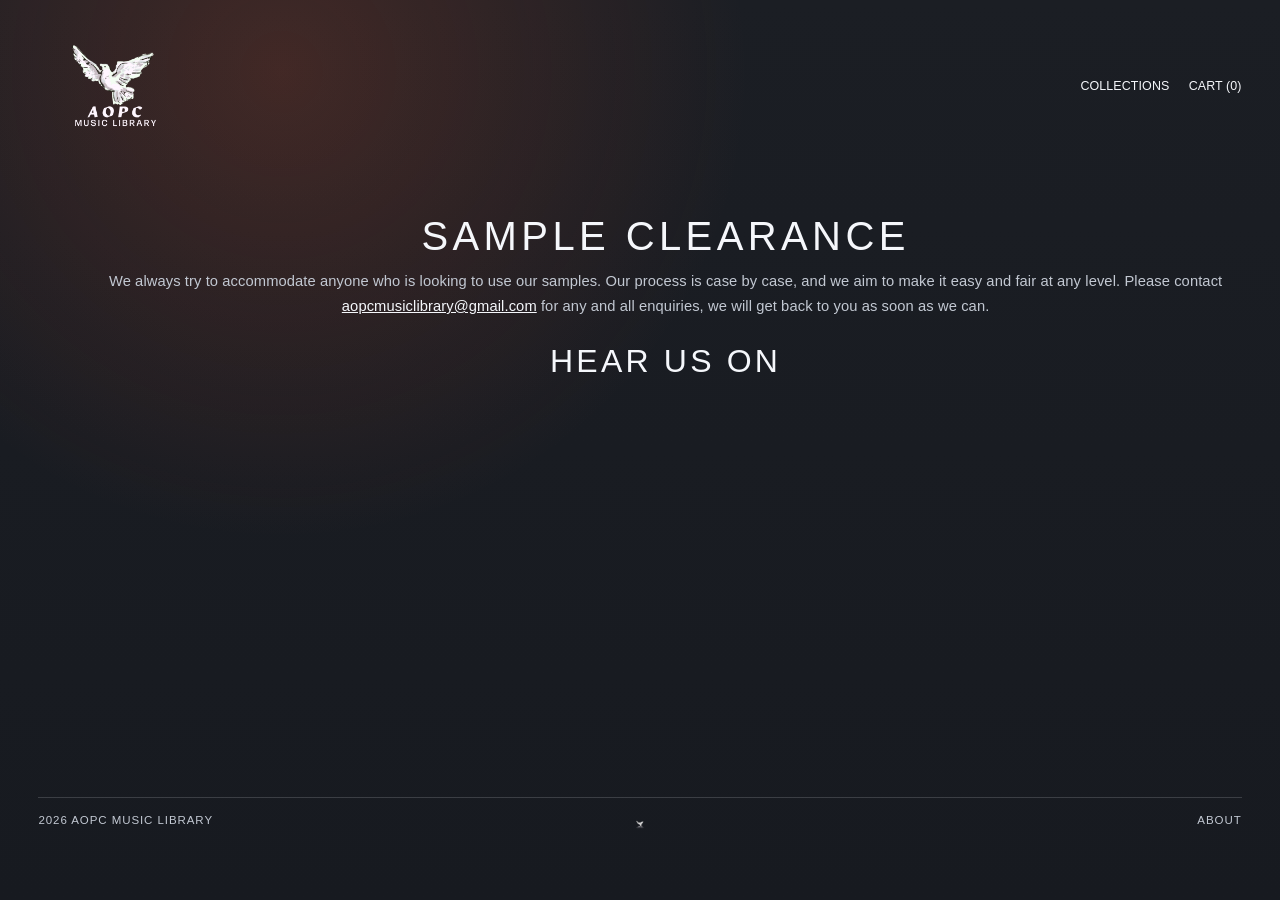
<file: about.html>
<!DOCTYPE html>
<html lang="en">
  <head>
    <meta charset="UTF-8" />
    <meta name="viewport" content="width=device-width, initial-scale=1.0" />
    <title>About | AOPC Music Library</title>
    <meta
      name="description"
      content="About AOPC Music Library and contact details."
    />
    <link rel="stylesheet" href="style.css" />
  </head>
  <body class="about-page">
    <div class="page-shell">
      <header class="site-header">
        <a class="logo" href="index.html" aria-label="AOPC Music Library Home">
          <img
            src="aopc-logo.png"
            alt="AOPC Music Library"
            onerror="this.style.display='none';this.parentElement.classList.add('logo-missing');"
          />
          <span class="logo-fallback">AOPC</span>
        </a>
        <nav class="top-nav" aria-label="Main navigation">
          <a href="index.html#collections">Collections</a>
          <a href="#" aria-label="Cart">Cart <span data-cart-count>(0)</span></a>
        </nav>
      </header>

      <main>
        <section class="reveal">
          <div class="pack-info-block">
            <h2>SAMPLE CLEARANCE</h2>
            <p>
              We always try to accommodate anyone who is looking to use our samples.
              Our process is case by case, and we aim to make it easy and fair at
              any level. Please contact
              <a href="mailto:aopcmusiclibrary@gmail.com">aopcmusiclibrary@gmail.com</a>
              for any and all enquiries, we will get back to you as soon as we can.
            </p>
          </div>

          <div class="pack-info-block">
            <h2>HEAR US ON</h2>
            <iframe
              data-testid="embed-iframe"
              style="border-radius: 12px"
              src="https://open.spotify.com/embed/playlist/49pisKpx2XLp7H5xdY4hKY?utm_source=generator"
              width="100%"
              height="352"
              frameborder="0"
              allowfullscreen=""
              allow="autoplay; clipboard-write; encrypted-media; fullscreen; picture-in-picture"
              loading="lazy"
            ></iframe>
          </div>
        </section>
      </main>

      <footer class="site-footer">
        <p>2026 AOPC MUSIC LIBRARY</p>
        <div class="logo-mark">
          <img src="aopc-logo.png" alt="AOPC Music Library" />
        </div>
        <p class="socials"><a href="about.html">ABOUT</a></p>
      </footer>
    </div>

    <script src="packs.js"></script>
    <script src="app.js"></script>
  </body>
</html>
</file>
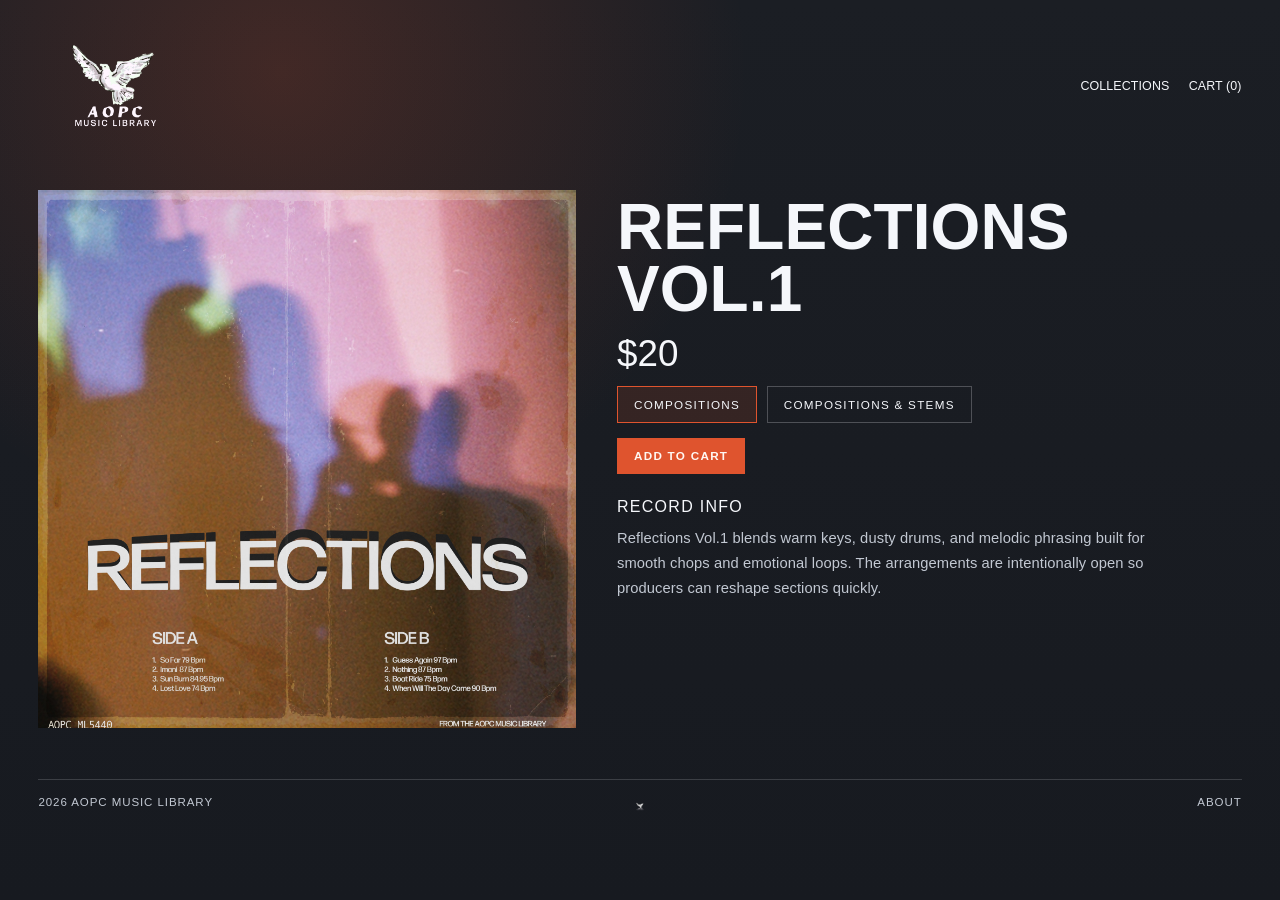
<file: record-template.html>
<!DOCTYPE html>
<html lang="en">
  <head>
    <meta charset="UTF-8" />
    <meta name="viewport" content="width=device-width, initial-scale=1.0" />
    <title>AOPC Record</title>
    <meta name="description" content="AOPC record page with composition and stems purchase options." />
    <link rel="stylesheet" href="style.css" />
  </head>
  <body>
    <div class="page-shell">
      <header class="site-header">
        <a class="logo" href="index.html" aria-label="AOPC Music Library Home">
          <img
            src="aopc-logo.png"
            alt="AOPC Music Library"
            onerror="this.style.display='none';this.parentElement.classList.add('logo-missing');"
          />
          <span class="logo-fallback">AOPC</span>
        </a>
        <nav class="top-nav" aria-label="Main navigation">
          <a href="index.html#collections">Collections</a>
          <a href="#" aria-label="Cart">Cart <span data-cart-count>(0)</span></a>
        </nav>
      </header>

      <main>
        <section class="record-layout reveal">
          <div class="record-art">
            <div class="artwork-placeholder" id="record-artwork" role="img" aria-label="Record artwork placeholder"></div>
          </div>

          <div class="record-meta">
            <h1 id="record-title">Record Title</h1>

            <div class="selected-price" id="selected-price">$20</div>

            <div class="purchase-toggle" role="group" aria-label="Choose purchase option">
              <button class="outline-btn purchase-option is-active" type="button" data-option="compositions">
                Compositions
              </button>
              <button class="outline-btn purchase-option" type="button" data-option="stems">
                Compositions &amp; Stems
              </button>
            </div>

            <div class="record-actions">
              <button id="add-cart" class="filled-btn" type="button">ADD TO CART</button>
            </div>

            <div class="pack-info-block">
              <h2>RECORD INFO</h2>
              <p id="pack-description"></p>
            </div>
          </div>
        </section>
      </main>

      <footer class="site-footer">
        <p>2026 AOPC MUSIC LIBRARY</p>
        <div class="logo-mark">
          <img src="aopc-logo.png" alt="AOPC Music Library" />
        </div>
        <p class="socials"><a href="about.html">ABOUT</a></p>
      </footer>
    </div>

    <script src="packs.js"></script>
    <script src="app.js"></script>
  </body>
</html>
</file>
<file: style.css>
:root {
  --bg: #181a1f;
  --bg-soft: #202329;
  --text: #f5f7fb;
  --muted: #c2c8d2;
  --line: rgba(245, 247, 251, 0.24);
  --accent: #df542e;
  --accent-deep: #b73a21;
  --card: #22262d;
  --wave: #2d333d;
  --wave-active: #df542e;
  --max-width: 1380px;
  --font-display: "Arial Black", "Franklin Gothic Heavy", "Impact", sans-serif;
  --font-body: "Helvetica Neue", "Avenir Next", "Arial", sans-serif;
}

* {
  box-sizing: border-box;
}

html,
body {
  margin: 0;
  min-height: 100%;
}

body {
  background:
    radial-gradient(circle at 22% 8%, rgba(223, 84, 46, 0.2), transparent 36%),
    linear-gradient(180deg, #1b1e24 0%, #171a20 100%);
  color: var(--text);
  font-family: var(--font-body);
  letter-spacing: 0.006em;
}

.page-shell {
  width: min(var(--max-width), 94vw);
  margin: 0 auto;
  padding: 0.7rem 0 1.6rem;
}

.site-header {
  display: grid;
  grid-template-columns: 1fr auto;
  align-items: center;
  margin-left: -2.4vw;
  margin-right: -2.4vw;
  padding: 0 2.4vw;
  margin-bottom: 1.8rem;
}

.logo,
.top-nav a,
h1,
h2,
h3,
.eyebrow,
.outline-btn,
.filled-btn,
.ghost-btn,
.site-footer p {
  text-transform: uppercase;
  font-family: var(--font-display);
}

.logo,
.top-nav a,
.outline-btn,
.filled-btn,
.ghost-btn {
  text-decoration: none;
  color: var(--text);
}

.logo {
  display: inline-flex;
  align-items: center;
  min-height: 2.4rem;
  width: clamp(5.6rem, 12.2vw, 9.4rem);
  overflow: hidden;
}

.logo img {
  display: block;
  width: 100%;
  height: auto;
  transform: scale(1.85) translateY(7%);
  transform-origin: center;
}

.logo-fallback {
  display: none;
  font-size: 1.04rem;
  letter-spacing: 0.1em;
}

.logo.logo-missing .logo-fallback {
  display: inline-block;
}

.top-nav {
  display: flex;
  gap: 1.2rem;
  font-size: 0.78rem;
}

.top-nav a {
  border-bottom: 1px solid transparent;
  padding: 0.2rem 0;
  transition: border-color 160ms ease;
}

.top-nav a:hover,
.top-nav a:focus-visible {
  border-color: var(--line);
  outline: none;
}

.hero-split {
  display: grid;
  grid-template-columns: minmax(320px, 1fr) minmax(320px, 1fr);
  gap: clamp(1.2rem, 4vw, 3.4rem);
  min-height: 72vh;
  align-items: center;
}

.eyebrow {
  margin: 0;
  color: var(--muted);
  letter-spacing: 0.13em;
  font-size: 0.75rem;
}

.hero-copy h1 {
  margin: 0.55rem 0 1.15rem;
  font-size: clamp(1.95rem, 5.4vw, 4.45rem);
  line-height: 0.95;
  font-weight: 700;
  letter-spacing: 0.01em;
}

.hero-copy h1 span {
  color: var(--accent);
}

.hero-copy p {
  margin: 0;
  color: var(--muted);
  max-width: 48ch;
  line-height: 1.7;
  font-size: 0.9rem;
}

.hero-actions {
  display: flex;
  flex-wrap: wrap;
  gap: 0.8rem;
  margin-top: 1.45rem;
}

.filled-btn,
.outline-btn,
.ghost-btn {
  border: 1px solid var(--line);
  font-family: var(--font-display);
  font-size: 0.73rem;
  letter-spacing: 0.11em;
  padding: 0.68rem 1rem;
  background: transparent;
  cursor: pointer;
}

.filled-btn {
  border-color: var(--accent);
  background: var(--accent);
  color: #fff7f2;
  font-weight: 700;
}

.outline-btn:hover,
.outline-btn:focus-visible,
.ghost-btn:hover,
.ghost-btn:focus-visible {
  border-color: var(--text);
  background: rgba(245, 247, 251, 0.08);
  outline: none;
}

.filled-btn:hover,
.filled-btn:focus-visible {
  filter: brightness(1.07);
  outline: none;
}

.latest-list {
  display: grid;
  gap: 0.65rem;
  padding-left: 0.6rem;
}

.latest-row {
  display: grid;
  grid-template-columns: 3rem 1.9rem minmax(10rem, 1fr);
  gap: 0.75rem;
  align-items: center;
  color: var(--text);
  padding: 0.2rem 0;
}

.mini-art {
  width: 2.7rem;
  height: 2.7rem;
  border-radius: 0.22rem;
  border: 0;
  background: linear-gradient(145deg, #252a33, #495263);
  background-size: cover;
  background-position: center;
}

.wave-track {
  width: 100%;
  height: 2.45rem;
  overflow: hidden;
  position: relative;
  --progress: 0%;
  cursor: pointer;
}

.preview-toggle {
  border: 0;
  background: transparent;
  color: rgba(245, 247, 251, 0.78);
  display: grid;
  place-items: center;
  cursor: pointer;
  font-size: 0.9rem;
  line-height: 1;
  padding: 0;
}

.preview-toggle:hover,
.preview-toggle:focus-visible {
  color: var(--text);
  outline: none;
}

.preview-toggle.is-playing {
  color: var(--accent);
}

.wave-svg {
  width: 100%;
  height: 100%;
  display: block;
}

.wave-shape {
  fill: rgba(245, 247, 251, 0.14);
}

.wave-shape-progress {
  fill: var(--accent);
  opacity: 0.92;
  clip-path: polygon(0 0, var(--progress) 0, var(--progress) 100%, 0 100%);
}

.wave-head {
  position: absolute;
  top: 0;
  left: var(--progress);
  transform: translateX(-1px);
  width: 2px;
  height: 100%;
  background: rgba(245, 247, 251, 0.72);
  opacity: 0;
}

.latest-row.is-playing .wave-head {
  opacity: 1;
}

.collections-section {
  margin-top: 5rem;
}

.section-head {
  margin-bottom: 1.2rem;
}

.section-head h2 {
  margin: 0;
  font-size: clamp(1.6rem, 4vw, 3rem);
  line-height: 0.95;
  font-weight: 700;
}

.section-head p {
  margin: 0.6rem 0 0;
  color: var(--muted);
  max-width: 56ch;
}

.collections-grid {
  display: grid;
  grid-template-columns: repeat(6, minmax(0, 1fr));
  gap: 0.75rem;
}

.collection-card {
  display: grid;
  gap: 0.5rem;
  color: inherit;
  text-decoration: none;
}

.collection-media-link,
.collection-title-link {
  text-decoration: none;
  color: inherit;
}

.artwork-placeholder {
  width: 100%;
  aspect-ratio: 1 / 1;
  border: 0;
  overflow: hidden;
  background:
    linear-gradient(130deg, rgba(255, 255, 255, 0.04), rgba(0, 0, 0, 0.2)),
    linear-gradient(165deg, #2c323c, #505a69 57%, #333a45);
}

.artwork-placeholder img {
  width: 100%;
  height: 100%;
  object-fit: cover;
  display: block;
}

.collection-card h3 {
  margin: 0;
  font-size: 0.72rem;
  font-weight: 400;
  letter-spacing: 0.06em;
}

.collection-price {
  margin: 0;
  color: var(--muted);
  font-size: 0.6rem;
  letter-spacing: 0.09em;
}

.collection-card .collection-add-btn {
  justify-self: start;
  font-size: 0.62rem;
  padding: 0.46rem 0.64rem;
  letter-spacing: 0.11em;
}

.record-layout {
  display: grid;
  grid-template-columns: minmax(300px, 42vw) minmax(280px, 1fr);
  gap: clamp(1rem, 3.2vw, 3rem);
  align-items: start;
}

.record-meta h1 {
  margin: 0.42rem 0 1rem;
  font-size: clamp(2rem, 5vw, 4rem);
  line-height: 0.96;
  font-weight: 700;
}

.selected-price {
  font-family: var(--font-display);
  font-size: clamp(1.5rem, 3.8vw, 2.3rem);
  line-height: 1;
  margin-bottom: 0.85rem;
}

.purchase-toggle {
  display: flex;
  flex-wrap: wrap;
  gap: 0.6rem;
}

.purchase-option.is-active {
  border-color: var(--accent);
  background: rgba(223, 84, 46, 0.14);
  color: var(--text);
}

.record-actions {
  margin-top: 0.9rem;
  display: flex;
  flex-wrap: wrap;
  gap: 0.7rem;
}

.pack-info-block {
  margin-top: 1.5rem;
  max-width: 60ch;
}

.pack-info-block h2 {
  margin: 0 0 0.6rem;
  font-size: 1rem;
  font-weight: 400;
  letter-spacing: 0.08em;
}

.pack-info-block p {
  margin: 0;
  color: var(--muted);
  line-height: 1.7;
  font-size: 0.92rem;
}

.site-footer {
  margin-top: 3.2rem;
  padding-top: 1rem;
  border-top: 1px solid rgba(245, 247, 251, 0.16);
  display: grid;
  grid-template-columns: 1fr 1fr 1fr;
  font-size: 0.72rem;
  color: var(--muted);
}

.site-footer p {
  margin: 0;
  letter-spacing: 0.08em;
}

.logo-mark {
  text-align: center;
}

.logo-mark img {
  height: 1.5rem;
  width: auto;
  display: inline-block;
  vertical-align: middle;
}

.socials {
  text-align: right;
}

.socials a {
  color: inherit;
  text-decoration: none;
}

.socials a:hover,
.socials a:focus-visible {
  text-decoration: underline;
  text-underline-offset: 0.2em;
}

.about-page main {
  display: grid;
  justify-items: center;
}

.about-page .section-head,
.about-page .pack-info-block {
  text-align: center;
  width: min(1280px, 98vw);
}

.about-page .section-head p,
.about-page .pack-info-block p {
  margin-left: auto;
  margin-right: auto;
  max-width: none;
}

.about-page .pack-info-block {
  width: min(1280px, 98vw);
  max-width: none;
}

.about-page .pack-info-block:first-of-type h2 {
  font-size: clamp(1.5rem, 4vw, 2.5rem);
  letter-spacing: 0.11em;
}

.about-page .pack-info-block:nth-of-type(2) h2 {
  font-size: clamp(1.3rem, 3.2vw, 2rem);
  letter-spacing: 0.1em;
}

.about-page .pack-info-block a {
  color: var(--text);
}

.about-page .pack-info-block a:hover,
.about-page .pack-info-block a:focus-visible {
  color: var(--accent);
}

.reveal {
  opacity: 0;
  transform: translateY(18px);
  transition: opacity 640ms ease, transform 640ms ease;
}

.reveal.is-visible {
  opacity: 1;
  transform: translateY(0);
}

@media (max-width: 1020px) {
  .collections-grid {
    grid-template-columns: repeat(5, minmax(0, 1fr));
  }
}

@media (max-width: 980px) {
  .collections-grid {
    grid-template-columns: repeat(4, minmax(0, 1fr));
  }
}

@media (max-width: 900px) {
  .collections-grid {
    grid-template-columns: repeat(3, minmax(0, 1fr));
  }
}

@media (max-width: 860px) {
  .hero-split,
  .record-layout {
    grid-template-columns: 1fr;
  }

  .latest-list {
    padding-left: 0;
  }

  .latest-row {
    grid-template-columns: 2.8rem 1.8rem 1fr;
  }
}

@media (max-width: 620px) {
  .site-header {
    margin-left: 0;
    margin-right: 0;
    padding: 0;
  }

  .top-nav {
    gap: 0.7rem;
    font-size: 0.68rem;
  }

  .collections-grid {
    grid-template-columns: repeat(2, minmax(0, 1fr));
  }

  .collection-card {
    gap: 0.5rem;
  }

  .collection-card h3 {
    font-size: 0.82rem;
  }

  .collection-price {
    font-size: 0.62rem;
  }

  .collection-card .collection-add-btn {
    font-size: 0.7rem;
    padding: 0.6rem 0.88rem;
  }

  .site-footer {
    font-size: 0.66rem;
  }
}

@media (max-width: 460px) {
  .collections-grid {
    grid-template-columns: 1fr;
  }
}
</file>
